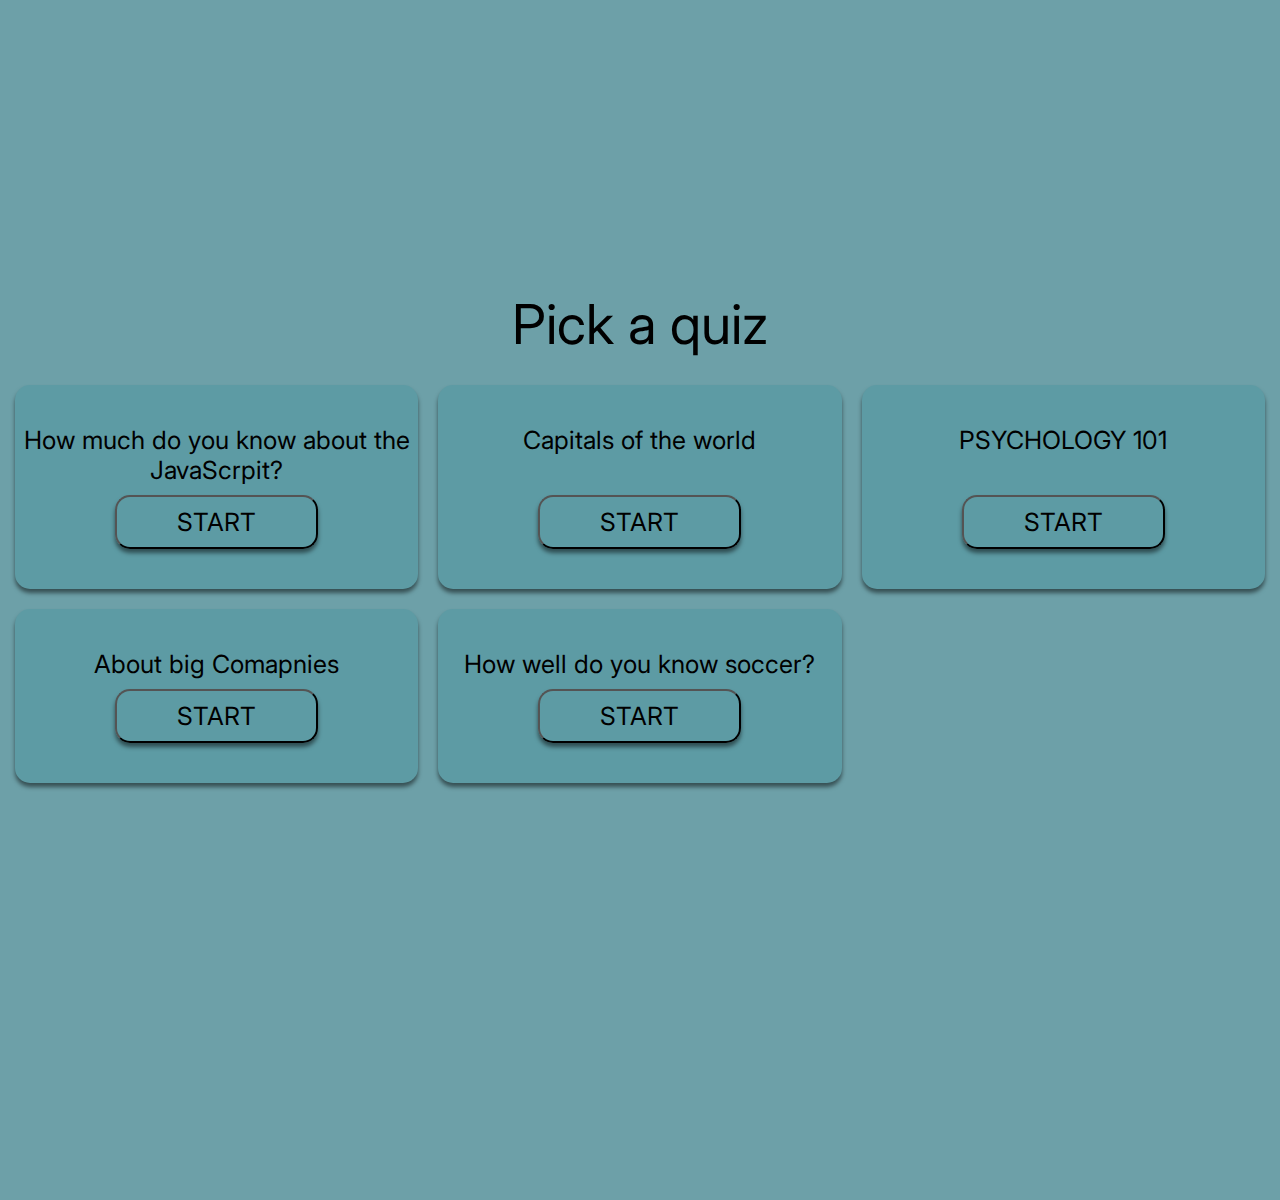
<file: index.html>
<!DOCTYPE html>
<html lang="ru">
  <head>
    <title>Quiz App</title>
    <link rel="stylesheet" href="css/style.css" />
    <meta http-equiv="Content-type" content="text/html;charset=UTF-8" />
    <meta
      name="viewport"
      content="width=device-width,initial-scale=1,maximum-scale=1,user-scalable=no"
    />
    <link
      href="https://fonts.googleapis.com/css?family=Manrope:500,600,700,800"
      rel="stylesheet"
    />
    <link
      href="https://fonts.googleapis.com/css?family=Roboto:500,600,700,900"
      rel="stylesheet"
    />
    <link
      href="https://fonts.googleapis.com/css?family=Poppins:500,600,"
      rel="stylesheet"
    />
  </head>
  <body>
    <header class="header">
      <div class="header__container"></div>
    </header>
    <main class="page">
      <section class="pick">
        <div class="pick__container">
          <h1 class="pick__title">Pick a quiz</h1>
          <div class="pick__options">
            <div class="pick__option">
              <div class="pick__info">
                <div class="pick__name">
                  How much do you know about the JavaScrpit?
                </div>
                <div class="pick__btn">
                  <button data-number="1" class="pick__start">START</button>
                </div>
              </div>
            </div>
            <div class="pick__option">
              <div class="pick__info">
                <div class="pick__name">Capitals of the world</div>
                <div class="pick__btn">
                  <button data-number="2" class="pick__start">START</button>
                </div>
              </div>
            </div>
            <div class="pick__option">
              <div class="pick__info">
                <div class="pick__name">PSYCHOLOGY 101</div>
                <div class="pick__btn">
                  <button data-number="3" class="pick__start">START</button>
                </div>
              </div>
            </div>
            <div class="pick__option">
              <div class="pick__info">
                <div class="pick__name">About big Comapnies</div>
                <div class="pick__btn">
                  <button data-number="4" class="pick__start">START</button>
                </div>
              </div>
            </div>
            <div class="pick__option">
              <div class="pick__info">
                <div class="pick__name">How well do you know soccer?</div>
                <div class="pick__btn">
                  <button data-number="5" class="pick__start">START</button>
                </div>
              </div>
            </div>
          </div>
        </div>
      </section>
      <section data-quiz="1" class="quiz hidden">
        <div class="quiz__container">
          <div class="quiz__box question-1">
            <div class="quiz__wrap">
              <div class="quiz__question">What isdfsf name</div>
            </div>
            <div class="quiz__variants">
              <div data-variant="1" class="quiz__variant">Martin</div>
              <div data-variant="2" class="quiz__variant">Vlad</div>
              <div data-variant="3" class="quiz__variant">Yura</div>
              <div data-variant="4" class="quiz__variant">Hosh</div>
            </div>
            <div class="quiz__answer">Wrong..</div>
            <div class="good">Correct</div>
            <div class="quiz__next"></div>
          </div>
          <div class="quiz__box question-2">
            <div class="quiz__wrap">
              <div class="quiz__question">What is your name</div>
            </div>
            <div class="quiz__variants">
              <div data-variant="1" class="quiz__variant">Martin</div>
              <div data-variant="2" class="quiz__variant">Vlad</div>
              <div data-variant="3" class="quiz__variant">Yura</div>
              <div data-variant="4" class="quiz__variant">Hosh</div>
            </div>
            <div class="quiz__answer">Wrong..</div>
            <div class="good">Correct</div>
            <div class="quiz__next"></div>
          </div>
          <div class="quiz__box question-3">
            <div class="quiz__wrap">
              <div class="quiz__question">What is your name</div>
            </div>
            <div class="quiz__variants">
              <div data-variant="1" class="quiz__variant">Martin</div>
              <div data-variant="2" class="quiz__variant">Vlad</div>
              <div data-variant="3" class="quiz__variant">Yura</div>
              <div data-variant="4" class="quiz__variant">Hosh</div>
            </div>
            <div class="quiz__answer">Wrong..</div>
            <div class="good">Correct</div>
            <div class="quiz__next"></div>
          </div>
          <div class="quiz__box question-4">
            <div class="quiz__wrap">
              <div class="quiz__question">What is your name</div>
            </div>
            <div class="quiz__variants">
              <div data-variant="1" class="quiz__variant">Martin</div>
              <div data-variant="2" class="quiz__variant">Vlad</div>
              <div data-variant="3" class="quiz__variant">Yura</div>
              <div data-variant="4" class="quiz__variant">Hosh</div>
            </div>
            <div class="quiz__answer">Wrong..</div>
            <div class="good">Correct</div>
            <div class="quiz__next"></div>
          </div>
          <div class="quiz__box question-5">
            <div class="quiz__wrap">
              <div class="quiz__question">What is your name</div>
            </div>
            <div class="quiz__variants">
              <div data-variant="1" class="quiz__variant">Martin</div>
              <div data-variant="2" class="quiz__variant">Vlad</div>
              <div data-variant="3" class="quiz__variant">Yura</div>
              <div data-variant="4" class="quiz__variant">Hosh</div>
            </div>
            <div class="quiz__answer">Wrong..</div>
            <div class="good">Correct</div>
            <div class="quiz__next"></div>
          </div>
          <div class="quiz__box question-6">
            <div class="quiz__wrap">
              <div class="quiz__question">What is your name</div>
            </div>
            <div class="quiz__variants">
              <div data-variant="1" class="quiz__variant">Martin</div>
              <div data-variant="2" class="quiz__variant">Vlad</div>
              <div data-variant="3" class="quiz__variant">Yura</div>
              <div data-variant="4" class="quiz__variant">Hosh</div>
            </div>
            <div class="quiz__answer">Wrong..</div>
            <div class="good">Correct</div>
            <div class="quiz__next"></div>
          </div>
          <div class="quiz__box question-7">
            <div class="quiz__wrap">
              <div class="quiz__question">What is your name</div>
            </div>
            <div class="quiz__variants">
              <div data-variant="1" class="quiz__variant">Martin</div>
              <div data-variant="2" class="quiz__variant">Vlad</div>
              <div data-variant="3" class="quiz__variant">Yura</div>
              <div data-variant="4" class="quiz__variant">Hosh</div>
            </div>
            <div class="quiz__answer">Wrong..</div>
            <div class="good">Correct</div>
            <div class="quiz__next"></div>
          </div>
          <div class="quiz__box question-8">
            <div class="quiz__wrap">
              <div class="quiz__question">What is your name</div>
            </div>
            <div class="quiz__variants">
              <div data-variant="1" class="quiz__variant">Martin</div>
              <div data-variant="2" class="quiz__variant">Vlad</div>
              <div data-variant="3" class="quiz__variant">Yura</div>
              <div data-variant="4" class="quiz__variant">Hosh</div>
            </div>
            <div class="quiz__answer">Wrong..</div>
            <div class="good">Correct</div>
            <div class="quiz__next"></div>
          </div>
        </div>
      </section>
      <section data-quiz="2" class="quiz hidden">
        <div class="quiz__container">
          <div class="quiz__box question-1">
            <div class="quiz__wrap">
              <div class="quiz__question">What is your name</div>
            </div>
            <div class="quiz__variants">
              <div data-variant="1" class="quiz__variant">Martin</div>
              <div data-variant="2" class="quiz__variant">Vlad</div>
              <div data-variant="3" class="quiz__variant">Yura</div>
              <div data-variant="4" class="quiz__variant">Hosh</div>
            </div>
            <div class="quiz__answer">Wrong..</div>
            <div class="good">Correct</div>
            <div class="quiz__next"></div>
          </div>
          <div class="quiz__box question-2">
            <div class="quiz__wrap">
              <div class="quiz__question">What is your name</div>
            </div>
            <div class="quiz__variants">
              <div data-variant="1" class="quiz__variant">Martin</div>
              <div data-variant="2" class="quiz__variant">Vlad</div>
              <div data-variant="3" class="quiz__variant">Yura</div>
              <div data-variant="4" class="quiz__variant">Hosh</div>
            </div>
            <div class="quiz__answer">Wrong..</div>
            <div class="good">Correct</div>
            <div class="quiz__next"></div>
          </div>
          <div class="quiz__box question-3">
            <div class="quiz__wrap">
              <div class="quiz__question">What is your name</div>
            </div>
            <div class="quiz__variants">
              <div data-variant="1" class="quiz__variant">Martin</div>
              <div data-variant="2" class="quiz__variant">Vlad</div>
              <div data-variant="3" class="quiz__variant">Yura</div>
              <div data-variant="4" class="quiz__variant">Hosh</div>
            </div>
            <div class="quiz__answer">Wrong..</div>
            <div class="good">Correct</div>
            <div class="quiz__next"></div>
          </div>
          <div class="quiz__box question-4">
            <div class="quiz__wrap">
              <div class="quiz__question">What is your name</div>
            </div>
            <div class="quiz__variants">
              <div data-variant="1" class="quiz__variant">Martin</div>
              <div data-variant="2" class="quiz__variant">Vlad</div>
              <div data-variant="3" class="quiz__variant">Yura</div>
              <div data-variant="4" class="quiz__variant">Hosh</div>
            </div>
            <div class="quiz__answer">Wrong..</div>
            <div class="good">Correct</div>
            <div class="quiz__next"></div>
          </div>
          <div class="quiz__box question-5">
            <div class="quiz__wrap">
              <div class="quiz__question">What is your name</div>
            </div>
            <div class="quiz__variants">
              <div data-variant="1" class="quiz__variant">Martin</div>
              <div data-variant="2" class="quiz__variant">Vlad</div>
              <div data-variant="3" class="quiz__variant">Yura</div>
              <div data-variant="4" class="quiz__variant">Hosh</div>
            </div>
            <div class="quiz__answer">Wrong..</div>
            <div class="good">Correct</div>
            <div class="quiz__next"></div>
          </div>
          <div class="quiz__box question-6">
            <div class="quiz__wrap">
              <div class="quiz__question">What is your name</div>
            </div>
            <div class="quiz__variants">
              <div data-variant="1" class="quiz__variant">Martin</div>
              <div data-variant="2" class="quiz__variant">Vlad</div>
              <div data-variant="3" class="quiz__variant">Yura</div>
              <div data-variant="4" class="quiz__variant">Hosh</div>
            </div>
            <div class="quiz__answer">Wrong..</div>
            <div class="good">Correct</div>
            <div class="quiz__next"></div>
          </div>
          <div class="quiz__box question-7">
            <div class="quiz__wrap">
              <div class="quiz__question">What is your name</div>
            </div>
            <div class="quiz__variants">
              <div data-variant="1" class="quiz__variant">Martin</div>
              <div data-variant="2" class="quiz__variant">Vlad</div>
              <div data-variant="3" class="quiz__variant">Yura</div>
              <div data-variant="4" class="quiz__variant">Hosh</div>
            </div>
            <div class="quiz__answer">Wrong..</div>
            <div class="good">Correct</div>
            <div class="quiz__next"></div>
          </div>
          <div class="quiz__box question-8">
            <div class="quiz__wrap">
              <div class="quiz__question">What is your name</div>
            </div>
            <div class="quiz__variants">
              <div data-variant="1" class="quiz__variant">Martin</div>
              <div data-variant="2" class="quiz__variant">Vlad</div>
              <div data-variant="3" class="quiz__variant">Yura</div>
              <div data-variant="4" class="quiz__variant">Hosh</div>
            </div>
            <div class="quiz__answer">Wrong..</div>
            <div class="good">Correct</div>
            <div class="quiz__next"></div>
          </div>
        </div>
      </section>
      <section data-quiz="3" class="quiz hidden">
        <div class="quiz__container">
          <div class="quiz__box question-1">
            <div class="quiz__wrap">
              <div class="quiz__question">what are you doing</div>
            </div>
            <div class="quiz__variants">
              <div data-variant="1" class="quiz__variant">e</div>
              <div data-variant="2" class="quiz__variant">r</div>
              <div data-variant="3" class="quiz__variant">v</div>
              <div data-variant="4" class="quiz__variant">s</div>
            </div>
            <div class="quiz__answer">Wrong..</div>
            <div class="good">Correct</div>
            <div class="quiz__next"></div>
          </div>
          <div class="quiz__box question-2">
            <div class="quiz__wrap">
              <div class="quiz__question">What is your name</div>
            </div>
            <div class="quiz__variants">
              <div data-variant="1" class="quiz__variant">Martin</div>
              <div data-variant="2" class="quiz__variant">Vlad</div>
              <div data-variant="3" class="quiz__variant">Yura</div>
              <div data-variant="4" class="quiz__variant">Hosh</div>
            </div>
            <div class="quiz__answer">Wrong..</div>
            <div class="good">Correct</div>
            <div class="quiz__next"></div>
          </div>
          <div class="quiz__box question-3">
            <div class="quiz__wrap">
              <div class="quiz__question">What is your name</div>
            </div>
            <div class="quiz__variants">
              <div data-variant="1" class="quiz__variant">Martin</div>
              <div data-variant="2" class="quiz__variant">Vlad</div>
              <div data-variant="3" class="quiz__variant">Yura</div>
              <div data-variant="4" class="quiz__variant">Hosh</div>
            </div>
            <div class="quiz__answer">Wrong..</div>
            <div class="good">Correct</div>
            <div class="quiz__next"></div>
          </div>
          <div class="quiz__box question-4">
            <div class="quiz__wrap">
              <div class="quiz__question">What is your name</div>
            </div>
            <div class="quiz__variants">
              <div data-variant="1" class="quiz__variant">Martin</div>
              <div data-variant="2" class="quiz__variant">Vlad</div>
              <div data-variant="3" class="quiz__variant">Yura</div>
              <div data-variant="4" class="quiz__variant">Hosh</div>
            </div>
            <div class="quiz__answer">Wrong..</div>
            <div class="good">Correct</div>
            <div class="quiz__next"></div>
          </div>
          <div class="quiz__box question-5">
            <div class="quiz__wrap">
              <div class="quiz__question">What is your name</div>
            </div>
            <div class="quiz__variants">
              <div data-variant="1" class="quiz__variant">Martin</div>
              <div data-variant="2" class="quiz__variant">Vlad</div>
              <div data-variant="3" class="quiz__variant">Yura</div>
              <div data-variant="4" class="quiz__variant">Hosh</div>
            </div>
            <div class="quiz__answer">Wrong..</div>
            <div class="good">Correct</div>
            <div class="quiz__next"></div>
          </div>
          <div class="quiz__box question-6">
            <div class="quiz__wrap">
              <div class="quiz__question">What is your name</div>
            </div>
            <div class="quiz__variants">
              <div data-variant="1" class="quiz__variant">Martin</div>
              <div data-variant="2" class="quiz__variant">Vlad</div>
              <div data-variant="3" class="quiz__variant">Yura</div>
              <div data-variant="4" class="quiz__variant">Hosh</div>
            </div>
            <div class="quiz__answer">Wrong..</div>
            <div class="good">Correct</div>
            <div class="quiz__next"></div>
          </div>
          <div class="quiz__box question-7">
            <div class="quiz__wrap">
              <div class="quiz__question">What is your name</div>
            </div>
            <div class="quiz__variants">
              <div data-variant="1" class="quiz__variant">Martin</div>
              <div data-variant="2" class="quiz__variant">Vlad</div>
              <div data-variant="3" class="quiz__variant">Yura</div>
              <div data-variant="4" class="quiz__variant">Hosh</div>
            </div>
            <div class="quiz__answer">Wrong..</div>
            <div class="good">Correct</div>
            <div class="quiz__next"></div>
          </div>
          <div class="quiz__box question-8">
            <div class="quiz__wrap">
              <div class="quiz__question">What is your name</div>
            </div>
            <div class="quiz__variants">
              <div data-variant="1" class="quiz__variant">Martin</div>
              <div data-variant="2" class="quiz__variant">Vlad</div>
              <div data-variant="3" class="quiz__variant">Yura</div>
              <div data-variant="4" class="quiz__variant">Hosh</div>
            </div>
            <div class="quiz__answer">Wrong..</div>
            <div class="good">Correct</div>
            <div class="quiz__next"></div>
          </div>
        </div>
      </section>
      <section data-quiz="4" class="quiz hidden">
        <div class="quiz__container">
          <div class="quiz__box question-1">
            <div class="quiz__wrap">
              <div class="quiz__question">How are you sing</div>
            </div>
            <div class="quiz__variants">
              <div data-variant="1" class="quiz__variant">g</div>
              <div data-variant="2" class="quiz__variant">b</div>
              <div data-variant="3" class="quiz__variant">v</div>
              <div data-variant="4" class="quiz__variant">s</div>
            </div>
            <div class="quiz__answer">Wrong..</div>
            <div class="good">Correct</div>
            <div class="quiz__next"></div>
          </div>
          <div class="quiz__box question-2">
            <div class="quiz__wrap">
              <div class="quiz__question">What is your name</div>
            </div>
            <div class="quiz__variants">
              <div data-variant="1" class="quiz__variant">Martin</div>
              <div data-variant="2" class="quiz__variant">Vlad</div>
              <div data-variant="3" class="quiz__variant">Yura</div>
              <div data-variant="4" class="quiz__variant">Hosh</div>
            </div>
            <div class="quiz__answer">Wrong..</div>
            <div class="good">Correct</div>
            <div class="quiz__next"></div>
          </div>
          <div class="quiz__box question-3">
            <div class="quiz__wrap">
              <div class="quiz__question">What is your name</div>
            </div>
            <div class="quiz__variants">
              <div data-variant="1" class="quiz__variant">Martin</div>
              <div data-variant="2" class="quiz__variant">Vlad</div>
              <div data-variant="3" class="quiz__variant">Yura</div>
              <div data-variant="4" class="quiz__variant">Hosh</div>
            </div>
            <div class="quiz__answer">Wrong..</div>
            <div class="good">Correct</div>
            <div class="quiz__next"></div>
          </div>
          <div class="quiz__box question-4">
            <div class="quiz__wrap">
              <div class="quiz__question">What is your name</div>
            </div>
            <div class="quiz__variants">
              <div data-variant="1" class="quiz__variant">Martin</div>
              <div data-variant="2" class="quiz__variant">Vlad</div>
              <div data-variant="3" class="quiz__variant">Yura</div>
              <div data-variant="4" class="quiz__variant">Hosh</div>
            </div>
            <div class="quiz__answer">Wrong..</div>
            <div class="good">Correct</div>
            <div class="quiz__next"></div>
          </div>
          <div class="quiz__box question-5">
            <div class="quiz__wrap">
              <div class="quiz__question">What is your name</div>
            </div>
            <div class="quiz__variants">
              <div data-variant="1" class="quiz__variant">Martin</div>
              <div data-variant="2" class="quiz__variant">Vlad</div>
              <div data-variant="3" class="quiz__variant">Yura</div>
              <div data-variant="4" class="quiz__variant">Hosh</div>
            </div>
            <div class="quiz__answer">Wrong..</div>
            <div class="good">Correct</div>
            <div class="quiz__next"></div>
          </div>
          <div class="quiz__box question-6">
            <div class="quiz__wrap">
              <div class="quiz__question">What is your name</div>
            </div>
            <div class="quiz__variants">
              <div data-variant="1" class="quiz__variant">Martin</div>
              <div data-variant="2" class="quiz__variant">Vlad</div>
              <div data-variant="3" class="quiz__variant">Yura</div>
              <div data-variant="4" class="quiz__variant">Hosh</div>
            </div>
            <div class="quiz__answer">Wrong..</div>
            <div class="good">Correct</div>
            <div class="quiz__next"></div>
          </div>
          <div class="quiz__box question-7">
            <div class="quiz__wrap">
              <div class="quiz__question">What is your name</div>
            </div>
            <div class="quiz__variants">
              <div data-variant="1" class="quiz__variant">Martin</div>
              <div data-variant="2" class="quiz__variant">Vlad</div>
              <div data-variant="3" class="quiz__variant">Yura</div>
              <div data-variant="4" class="quiz__variant">Hosh</div>
            </div>
            <div class="quiz__answer">Wrong..</div>
            <div class="good">Correct</div>
            <div class="quiz__next"></div>
          </div>
          <div class="quiz__box question-8">
            <div class="quiz__wrap">
              <div class="quiz__question">What is your name</div>
            </div>
            <div class="quiz__variants">
              <div data-variant="1" class="quiz__variant">Martin</div>
              <div data-variant="2" class="quiz__variant">Vlad</div>
              <div data-variant="3" class="quiz__variant">Yura</div>
              <div data-variant="4" class="quiz__variant">Hosh</div>
            </div>
            <div class="quiz__answer">Wrong..</div>
            <div class="good">Correct</div>
            <div class="quiz__next"></div>
          </div>
        </div>
      </section>
      <section data-quiz="5" class="quiz hidden">
        <div class="quiz__container">
          <div class="quiz__box question-1">
            <div class="quiz__wrap">
              <div class="quiz__question">How are you sing</div>
            </div>
            <div class="quiz__variants">
              <div data-variant="1" class="quiz__variant">g</div>
              <div data-variant="2" class="quiz__variant">b</div>
              <div data-variant="3" class="quiz__variant">v</div>
              <div data-variant="4" class="quiz__variant">s</div>
            </div>
            <div class="quiz__answer">Wrong..</div>
            <div class="good">Correct</div>
            <div class="quiz__next"></div>
          </div>
          <div class="quiz__box question-2">
            <div class="quiz__wrap">
              <div class="quiz__question">What is your name</div>
            </div>
            <div class="quiz__variants">
              <div data-variant="1" class="quiz__variant">Martin</div>
              <div data-variant="2" class="quiz__variant">Vlad</div>
              <div data-variant="3" class="quiz__variant">Yura</div>
              <div data-variant="4" class="quiz__variant">Hosh</div>
            </div>
            <div class="quiz__answer">Wrong..</div>
            <div class="good">Correct</div>
            <div class="quiz__next"></div>
          </div>
          <div class="quiz__box question-3">
            <div class="quiz__wrap">
              <div class="quiz__question">What is your name</div>
            </div>
            <div class="quiz__variants">
              <div data-variant="1" class="quiz__variant">Martin</div>
              <div data-variant="2" class="quiz__variant">Vlad</div>
              <div data-variant="3" class="quiz__variant">Yura</div>
              <div data-variant="4" class="quiz__variant">Hosh</div>
            </div>
            <div class="quiz__answer">Wrong..</div>
            <div class="good">Correct</div>
            <div class="quiz__next"></div>
          </div>
          <div class="quiz__box question-4">
            <div class="quiz__wrap">
              <div class="quiz__question">What is your name</div>
            </div>
            <div class="quiz__variants">
              <div data-variant="1" class="quiz__variant">Martin</div>
              <div data-variant="2" class="quiz__variant">Vlad</div>
              <div data-variant="3" class="quiz__variant">Yura</div>
              <div data-variant="4" class="quiz__variant">Hosh</div>
            </div>
            <div class="quiz__answer">Wrong..</div>
            <div class="good">Correct</div>
            <div class="quiz__next"></div>
          </div>
          <div class="quiz__box question-5">
            <div class="quiz__wrap">
              <div class="quiz__question">What is your name</div>
            </div>
            <div class="quiz__variants">
              <div data-variant="1" class="quiz__variant">Martin</div>
              <div data-variant="2" class="quiz__variant">Vlad</div>
              <div data-variant="3" class="quiz__variant">Yura</div>
              <div data-variant="4" class="quiz__variant">Hosh</div>
            </div>
            <div class="quiz__answer">Wrong..</div>
            <div class="good">Correct</div>
            <div class="quiz__next"></div>
          </div>
          <div class="quiz__box question-6">
            <div class="quiz__wrap">
              <div class="quiz__question">What is your name</div>
            </div>
            <div class="quiz__variants">
              <div data-variant="1" class="quiz__variant">Martin</div>
              <div data-variant="2" class="quiz__variant">Vlad</div>
              <div data-variant="3" class="quiz__variant">Yura</div>
              <div data-variant="4" class="quiz__variant">Hosh</div>
            </div>
            <div class="quiz__answer">Wrong..</div>
            <div class="good">Correct</div>
            <div class="quiz__next"></div>
          </div>
          <div class="quiz__box question-7">
            <div class="quiz__wrap">
              <div class="quiz__question">What is your name</div>
            </div>
            <div class="quiz__variants">
              <div data-variant="1" class="quiz__variant">Martin</div>
              <div data-variant="2" class="quiz__variant">Vlad</div>
              <div data-variant="3" class="quiz__variant">Yura</div>
              <div data-variant="4" class="quiz__variant">Hosh</div>
            </div>
            <div class="quiz__answer">Wrong..</div>
            <div class="good">Correct</div>
            <div class="quiz__next"></div>
          </div>
          <div class="quiz__box question-8">
            <div class="quiz__wrap">
              <div class="quiz__question">What is your name</div>
            </div>
            <div class="quiz__variants">
              <div data-variant="1" class="quiz__variant">Martin</div>
              <div data-variant="2" class="quiz__variant">Vlad</div>
              <div data-variant="3" class="quiz__variant">Yura</div>
              <div data-variant="4" class="quiz__variant">Hosh</div>
            </div>
            <div class="quiz__answer">Wrong..</div>
            <div class="good">Correct</div>
            <div class="quiz__next"></div>
          </div>
        </div>
      </section>
      <section class="quiz__result hidden">
        <div class="quiz__container">
          <div class="quiz__wrap">
            <div class="quiz__title">Your score is</div>
            <div class="quiz__score"></div>
            <div class="quiz__result-buttons">
              <div class="quiz__restart">
                <button class="quiz__restart-btn">Restart</button>
              </div>
              <div class="quiz__mainpage">
                <button class="quiz__mainpage-btn">New quiz</button>
              </div>
            </div>
          </div>
        </div>
      </section>
    </main>
    <footer class="footer">
      <div class="footer__container"></div>
    </footer>
    <script src="js/script.js"></script>
    <script type="module" src="js/quiz-set.js"></script>
  </body>
</html>
</file>
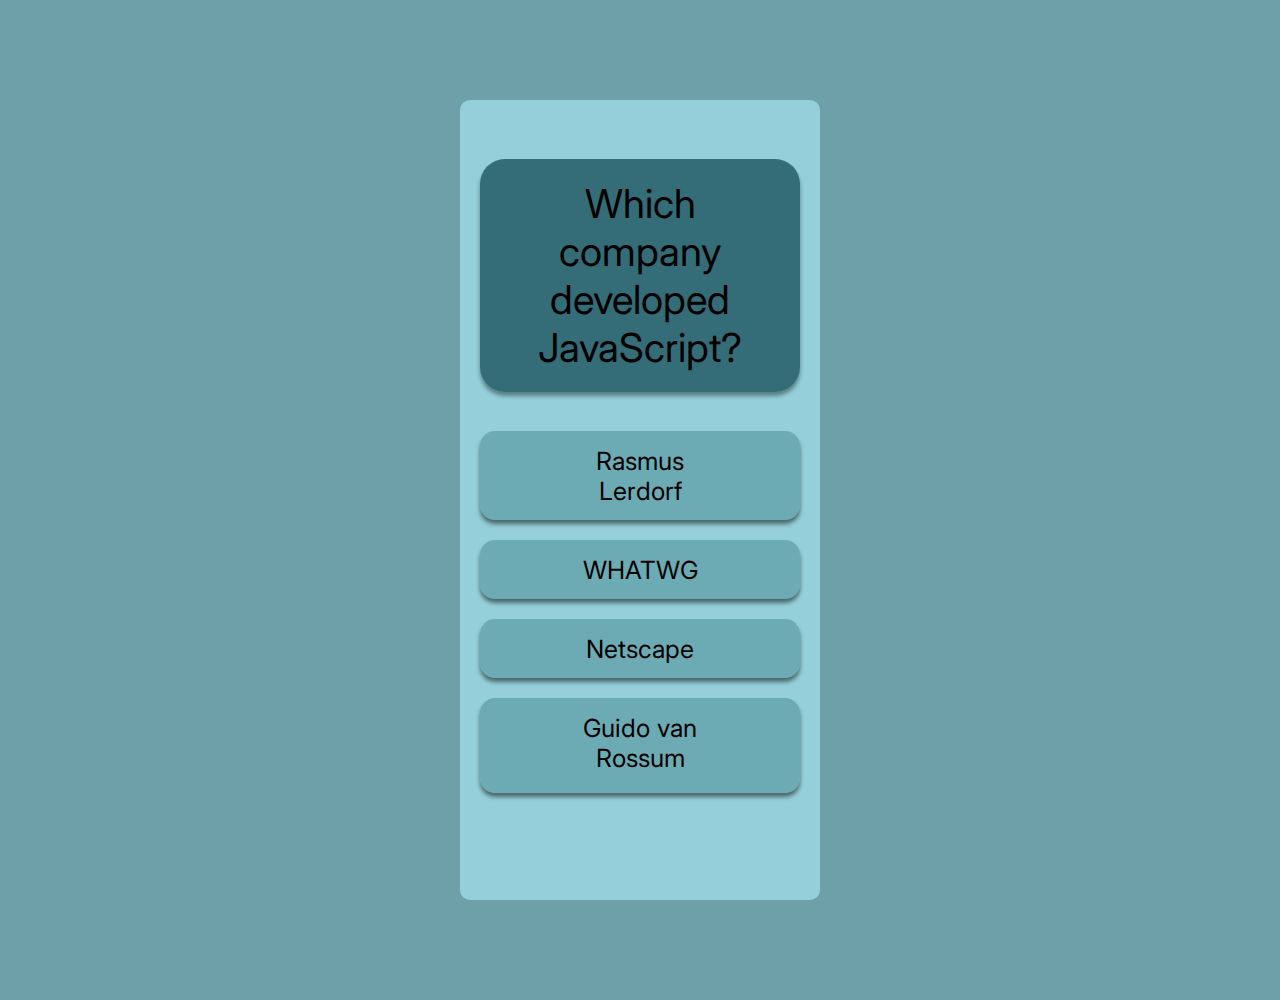
<file: quiz-1.html>
<!DOCTYPE html>
<html lang="ru">
  <head>
    <title>Quiz App</title>
    <link rel="stylesheet" href="css/style.css" />
    <meta http-equiv="Content-type" content="text/html;charset=UTF-8" />
    <meta
      name="viewport"
      content="width=device-width,initial-scale=1,maximum-scale=1,user-scalable=no"
    />
    <meta
      name="viewport"
      content="width=device-width,initial-scale=1,maximum-scale=1,user-scalable=no"
    />
    <link
      href="https://fonts.googleapis.com/css?family=Manrope:500,600,700,800"
      rel="stylesheet"
    />
    <link
      href="https://fonts.googleapis.com/css?family=Roboto:500,600,700,900"
      rel="stylesheet"
    />
    <link
      href="https://fonts.googleapis.com/css?family=Poppins:500,600,"
      rel="stylesheet"
    />
  </head>
  <body>
    <header class="header">
      <div class="header__container"></div>
    </header>
    <main class="page">
      <section data-quiz="1" class="quiz hidden">
        <div class="quiz__container">
          <div class="quiz__box question-1">
            <div class="quiz__wrap">
              <div class="quiz__question">
                Which company developed JavaScript?
              </div>
            </div>
            <div id="quiz__variants" class="quiz__variants">
              <div data-variant="1" class="quiz__variant">Rasmus Lerdorf</div>
              <div data-variant="2" class="quiz__variant">WHATWG</div>
              <div data-variant="3" class="quiz__variant">Netscape</div>
              <div data-variant="4" class="quiz__variant">Guido van Rossum</div>
            </div> 
          </div>
          <div class="quiz__box question-2">
            <div class="quiz__wrap">
              <div class="quiz__question">
                For strict equality comparisons, we should use
              </div>
            </div>
            <div id="quiz__variants" class="quiz__variants quiz__variants2">
              <div data-variant="1" class="quiz__variant">=</div>
              <div data-variant="2" class="quiz__variant">===</div>
              <div data-variant="3" class="quiz__variant">==</div>
              <div data-variant="4" class="quiz__variant">:</div>
            </div>
          </div>
          <div class="quiz__box question-3">
            <div class="quiz__wrap">
              <div class="quiz__question">console.log(typeof NaN);</div>
            </div>
            <div class="quiz__variants">
              <div data-variant="1" class="quiz__variant">NaN</div>
              <div data-variant="2" class="quiz__variant">Number</div>
              <div data-variant="3" class="quiz__variant">Undefiend</div>
              <div data-variant="4" class="quiz__variant">null</div>
            </div>
          </div>
          <div class="quiz__box question-4">
            <div class="quiz__wrap">
              <div class="quiz__question">
                const numbers = [33, 2, 8]; numbers.sort();
                console.log(numbers[1])
              </div>
            </div>
            <div class="quiz__variants">
              <div data-variant="1" class="quiz__variant">33</div>
              <div data-variant="2" class="quiz__variant">2</div>
              <div data-variant="3" class="quiz__variant">8</div>
              <div data-variant="4" class="quiz__variant">1</div>
            </div>
          </div>
          <div class="quiz__box question-5">
            <div class="quiz__wrap">
              <div class="quiz__question">console.log(018 - 015);</div>
            </div>
            <div class="quiz__variants">
              <div data-variant="1" class="quiz__variant">Nan</div>
              <div data-variant="2" class="quiz__variant">5</div>
              <div data-variant="3" class="quiz__variant">13</div>
              <div data-variant="4" class="quiz__variant">3</div>
            </div>
          </div>
          <div class="quiz__box question-6">
            <div class="quiz__wrap">
              <div class="quiz__question">
                Which of the following is a server-side Java Script object?
              </div>
            </div>
            <div class="quiz__variants">
              <div data-variant="1" class="quiz__variant">Function</div>
              <div data-variant="2" class="quiz__variant">File</div>
              <div data-variant="3" class="quiz__variant">FileUpload</div>
              <div data-variant="4" class="quiz__variant">Date</div>
            </div>
          </div>
          <div class="quiz__box question-7">
            <div class="quiz__wrap">
              <div class="quiz__question">
                How does Java Script store dates in objects of Date type?
              </div>
            </div>
            <div class="quiz__variants">
              <div data-variant="1" class="quiz__variant">
                The number of days since January 1st, 1900
              </div>
              <div data-variant="2" class="quiz__variant">
                The number of seconds since January 1st, 1970
              </div>
              <div data-variant="3" class="quiz__variant">
                The number of milliseconds since January 1st, 1970
              </div>
              <div data-variant="4" class="quiz__variant">
                The number of picoseconds since January 1st, 1970
              </div>
            </div>
          </div>
          <div class="quiz__box question-8">
            <div class="quiz__wrap">
              <div class="quiz__question">
                Which attribute needs to be changed to make elements invisible?
              </div>
            </div>
            <div class="quiz__variants">
              <div data-variant="1" class="quiz__variant">visibilty</div>
              <div data-variant="2" class="quiz__variant">visible</div>
              <div data-variant="3" class="quiz__variant">invisibility</div>
              <div data-variant="4" class="quiz__variant">invisible</div>
            </div>
          </div>
        </div>
      </section>
      <section class="quiz__result hidden">
        <div class="quiz__container">
          <div class="quiz__wrap">
            <div class="quiz__title">Your score is</div>
            <div class="quiz__score"></div>
            <div class="quiz__result-buttons">
              <div class="quiz__restart">
                <button class="quiz__restart-btn">Restart</button>
              </div>
              <div class="quiz__mainpage">
                <button class="quiz__mainpage-btn">New quiz</button>
              </div>
            </div>
          </div>
        </div>
      </section>
    </main>
    <footer class="footer">
      <div class="footer__container"></div>
    </footer>
    <!-- <script src="js/script.js"></script> -->
    <script type="module" src="js/questions.js"></script>
    <script type="module" src="js/quiz-set.js"></script>
  </body>
</html>
</file>
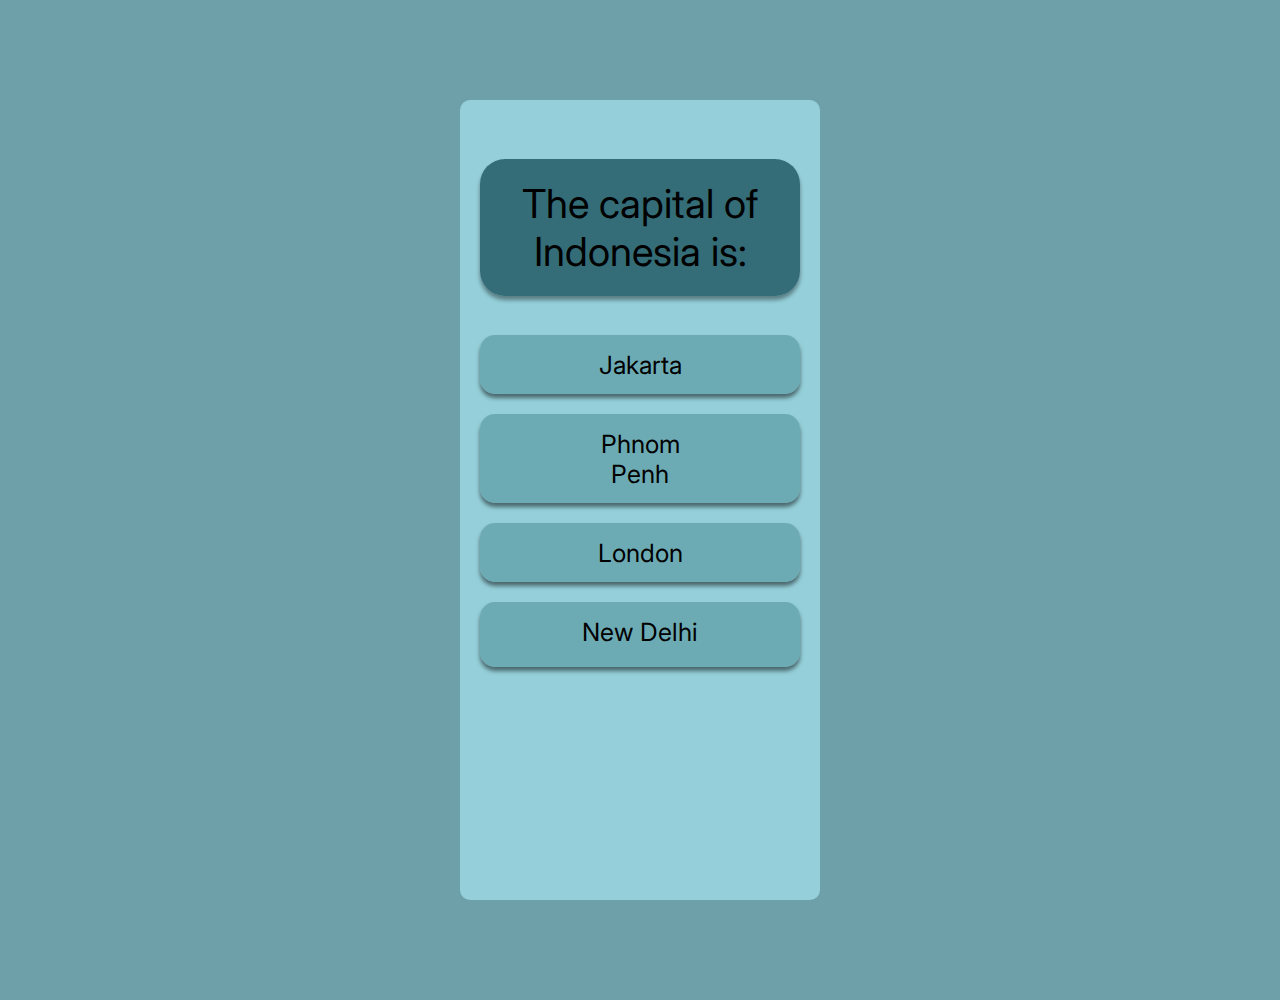
<file: quiz-2.html>
<!DOCTYPE html>
<html lang="ru">
  <head>
    <title>Quotes App</title>
    <link rel="stylesheet" href="css/style.css" />
    <meta http-equiv="Content-type" content="text/html;charset=UTF-8" />
    <meta
      name="viewport"
      content="width=device-width,initial-scale=1,maximum-scale=1,user-scalable=no"
    />
    <link
      href="https://fonts.googleapis.com/css?family=Manrope:500,600,700,800"
      rel="stylesheet"
    />
    <link
      href="https://fonts.googleapis.com/css?family=Roboto:500,600,700,900"
      rel="stylesheet"
    />
    <link
      href="https://fonts.googleapis.com/css?family=Poppins:500,600,"
      rel="stylesheet"
    />
  </head>
  <body>
    <header class="header">
      <div class="header__container"></div>
    </header>
    <main class="page">
      <section data-quiz="2" class="quiz hidden">
        <div class="quiz__container">
          <div class="quiz__box question-1">
            <div class="quiz__wrap">
              <div class="quiz__question">The capital of Indonesia is:</div>
            </div>
            <div class="quiz__variants">
              <div data-variant="1" class="quiz__variant">Jakarta</div>
              <div data-variant="2" class="quiz__variant">Phnom Penh</div>
              <div data-variant="3" class="quiz__variant">London</div>
              <div data-variant="4" class="quiz__variant">New Delhi</div>
            </div>
          </div>
          <div class="quiz__box question-2">
            <div class="quiz__wrap">
              <div class="quiz__question">The capital of Bosnia is:</div>
            </div>
            <div class="quiz__variants">
              <div data-variant="1" class="quiz__variant">Pristina</div>
              <div data-variant="2" class="quiz__variant">Sarajevo</div>
              <div data-variant="3" class="quiz__variant">Delhi</div>
              <div data-variant="4" class="quiz__variant">Prague</div>
            </div>
          </div>
          <div class="quiz__box question-3">
            <div class="quiz__wrap">
              <div class="quiz__question">The capital of Germany is:</div>
            </div>
            <div class="quiz__variants">
              <div data-variant="1" class="quiz__variant">Frankfurt</div>
              <div data-variant="2" class="quiz__variant">Bonn</div>
              <div data-variant="3" class="quiz__variant">Berlin</div>
              <div data-variant="4" class="quiz__variant">Prague</div>
            </div>
          </div>
          <div class="quiz__box question-4">
            <div class="quiz__wrap">
              <div class="quiz__question">The capital of Kenya is:</div>
            </div>
            <div class="quiz__variants">
              <div data-variant="1" class="quiz__variant">Kinshasa</div>
              <div data-variant="2" class="quiz__variant">Nairobi</div>
              <div data-variant="3" class="quiz__variant">Pretoria</div>
              <div data-variant="4" class="quiz__variant">Bonn</div>
            </div>
          </div>
          <div class="quiz__box question-5">
            <div class="quiz__wrap">
              <div class="quiz__question">The capital of Colombia is</div>
            </div>
            <div class="quiz__variants">
              <div data-variant="1" class="quiz__variant">Lima</div>
              <div data-variant="2" class="quiz__variant">Buenos Aires</div>
              <div data-variant="3" class="quiz__variant">Nairobi</div>
              <div data-variant="4" class="quiz__variant">Bogot</div>
            </div>
          </div>
          <div class="quiz__box question-6">
            <div class="quiz__wrap">
              <div class="quiz__question">The capital of Italy is:</div>
            </div>
            <div class="quiz__variants">
              <div data-variant="1" class="quiz__variant">Naples</div>
              <div data-variant="2" class="quiz__variant">Milan</div>
              <div data-variant="3" class="quiz__variant">Lima</div>
              <div data-variant="4" class="quiz__variant">Rome</div>
            </div>
          </div>
          <div class="quiz__box question-7">
            <div class="quiz__wrap">
              <div class="quiz__question">The capital of New Zealand is:</div>
            </div>
            <div class="quiz__variants">
              <div data-variant="1" class="quiz__variant">Auckland</div>
              <div data-variant="2" class="quiz__variant">Wellington</div>
              <div data-variant="3" class="quiz__variant">Christchurch</div>
              <div data-variant="4" class="quiz__variant">Bogot</div>
            </div>
          </div>
          <div class="quiz__box question-8">
            <div class="quiz__wrap">
              <div class="quiz__question">The capital of Vietnam is:</div>
            </div>
            <div class="quiz__variants">
              <div data-variant="1" class="quiz__variant">Christchurch</div>
              <div data-variant="2" class="quiz__variant">Vietnam</div>
              <div data-variant="3" class="quiz__variant">Hanoi</div>
              <div data-variant="4" class="quiz__variant">Da Nang</div>
            </div>
          </div>
        </div>
      </section>
      <section class="quiz__result hidden">
        <div class="quiz__container">
          <div class="quiz__wrap">
            <div class="quiz__title">Your score is</div>
            <div class="quiz__score"></div>
            <div class="quiz__result-buttons">
              <div class="quiz__restart">
                <button class="quiz__restart-btn">Restart</button>
              </div>
              <div class="quiz__mainpage">
                <button class="quiz__mainpage-btn">New quiz</button>
              </div>
            </div>
          </div>
        </div>
      </section>
    </main>
    <footer class="footer">
      <div class="footer__container"></div>
    </footer>
    <!-- <script src="js/script.js"></script> -->
    <script type="module" src="js/questions.js"></script>
    <script type="module" src="js/quiz-set.js"></script>
  </body>
</html>
</file>
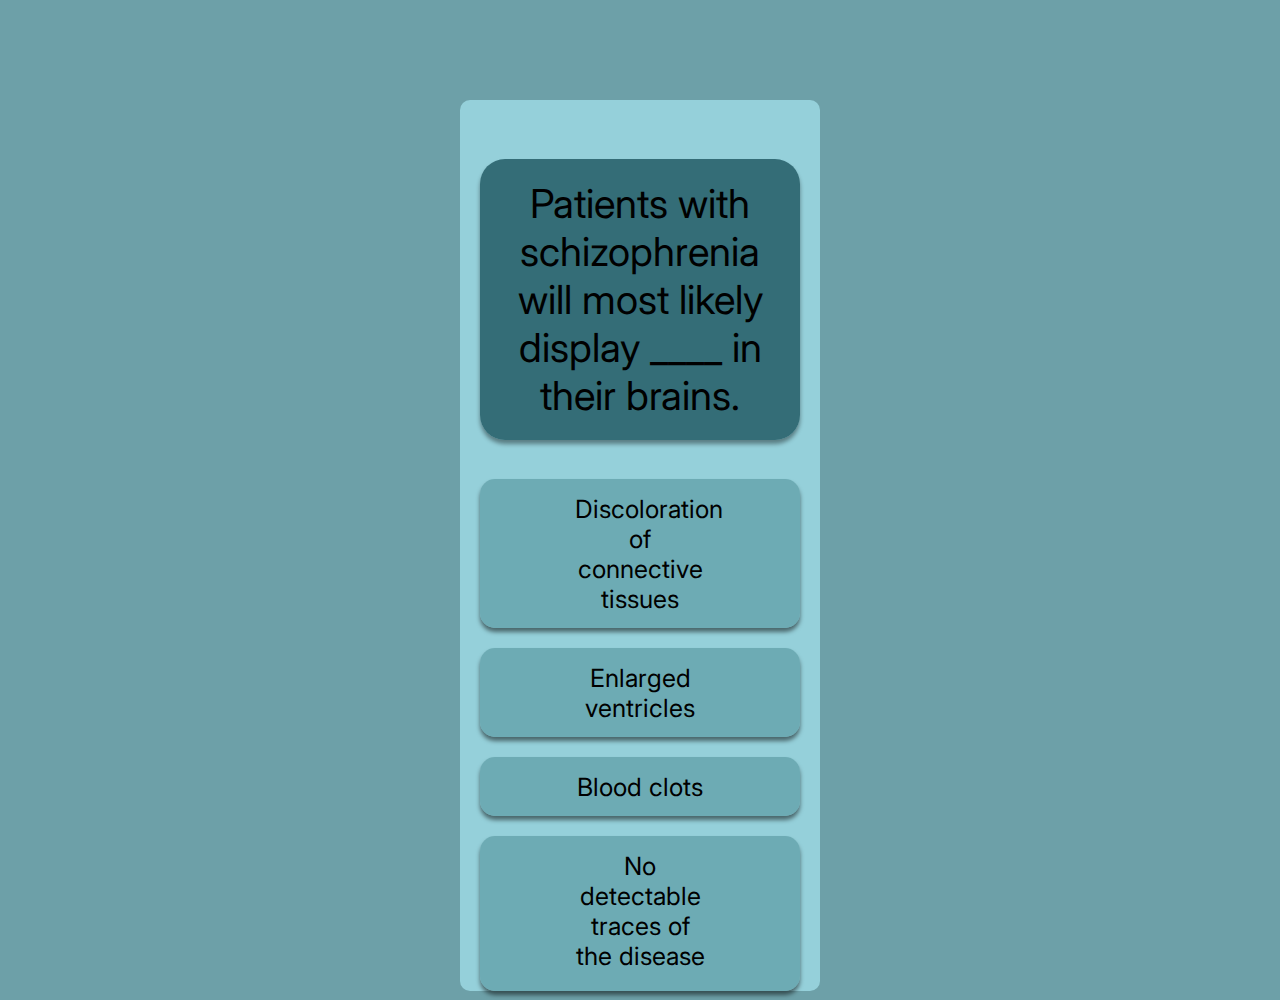
<file: quiz-3.html>
<!DOCTYPE html>
<html lang="ru">
  <head>
    <title>Quiz App</title>
    <link rel="stylesheet" href="css/style.css" />
    <meta http-equiv="Content-type" content="text/html;charset=UTF-8" />
    <meta
      name="viewport"
      content="width=device-width,initial-scale=1,maximum-scale=1,user-scalable=no"
    />
    <link
      href="https://fonts.googleapis.com/css?family=Manrope:500,600,700,800"
      rel="stylesheet"
    />
    <link
      href="https://fonts.googleapis.com/css?family=Roboto:500,600,700,900"
      rel="stylesheet"
    />
    <link
      href="https://fonts.googleapis.com/css?family=Poppins:500,600,"
      rel="stylesheet"
    />
  </head>
  <body>
    <header class="header">
      <div class="header__container"></div>
    </header>
    <main class="page">
      <section data-quiz="3" class="quiz hidden">
        <div class="quiz__container">
          <div class="quiz__box question-1">
            <div class="quiz__wrap">
              <div class="quiz__question">
                Patients with schizophrenia will most likely display ____ in
                their brains.
              </div>
            </div>
            <div class="quiz__variants">
              <div data-variant="1" class="quiz__variant">
                Discoloration of connective tissues
              </div>
              <div data-variant="2" class="quiz__variant">
                Enlarged ventricles
              </div>
              <div data-variant="3" class="quiz__variant">Blood clots</div>
              <div data-variant="4" class="quiz__variant">
                No detectable traces of the disease
              </div>
            </div>
          </div>
          <div class="quiz__box question-2">
            <div class="quiz__wrap">
              <div class="quiz__question">
                Who is known as the father of classical conditioning?
              </div>
            </div>
            <div class="quiz__variants">
              <div data-variant="1" class="quiz__variant">Ivan Pavlov</div>
              <div data-variant="2" class="quiz__variant">B.F. Skinner</div>
              <div data-variant="3" class="quiz__variant">Jean-Paul Sartre</div>
              <div data-variant="4" class="quiz__variant">Sigmund Freud</div>
            </div>
          </div>
          <div class="quiz__box question-3">
            <div class="quiz__wrap">
              <div class="quiz__question">
                Which type of behavior modification relies on consequences?
              </div>
            </div>
            <div class="quiz__variants">
              <div data-variant="1" class="quiz__variant">
                Classical conditioning
              </div>
              <div data-variant="2" class="quiz__variant">Aversion therapy</div>
              <div data-variant="3" class="quiz__variant">
                Operant conditioning
              </div>
              <div data-variant="4" class="quiz__variant">Flooding</div>
            </div>
          </div>
          <div class="quiz__box question-4">
            <div class="quiz__wrap">
              <div class="quiz__question">
                Who was the first woman to earn a Ph.D. in psychology?
              </div>
            </div>
            <div class="quiz__variants">
              <div data-variant="1" class="quiz__variant">
                Margaret Floy Washburn
              </div>
              <div data-variant="2" class="quiz__variant">
                Mary Whiton Calkins
              </div>
              <div data-variant="3" class="quiz__variant">
                Leta Stetter Hollingworth
              </div>
              <div data-variant="4" class="quiz__variant">
                Helen Thompson Woolley
              </div>
            </div>
          </div>
          <div class="quiz__box question-5">
            <div class="quiz__wrap">
              <div class="quiz__question">
                Which animals were primarily used in B.F. Skinners “Skinner
                Boxes” of operant conditioning?
              </div>
            </div>
            <div class="quiz__variants">
              <div data-variant="1" class="quiz__variant">Dogs</div>
              <div data-variant="2" class="quiz__variant">Rats</div>
              <div data-variant="3" class="quiz__variant">Cats</div>
              <div data-variant="4" class="quiz__variant">Rabbits</div>
            </div>
          </div>
          <div class="quiz__box question-6">
            <div class="quiz__wrap">
              <div class="quiz__question">
                According to Freud, which inner force contains the libido?
              </div>
            </div>
            <div class="quiz__variants">
              <div data-variant="1" class="quiz__variant">Superid</div>
              <div data-variant="2" class="quiz__variant">Id</div>
              <div data-variant="3" class="quiz__variant">Ego</div>
              <div data-variant="4" class="quiz__variant">Superego</div>
            </div>
          </div>
          <div class="quiz__box question-7">
            <div class="quiz__wrap">
              <div class="quiz__question">
                Which of these is not one of Freuds stages of psychosexual
                development?
              </div>
            </div>
            <div class="quiz__variants">
              <div data-variant="1" class="quiz__variant">Anal</div>
              <div data-variant="2" class="quiz__variant">Oral</div>
              <div data-variant="3" class="quiz__variant">Curious</div>
              <div data-variant="4" class="quiz__variant">Phallic</div>
            </div>
          </div>
          <div class="quiz__box question-8">
            <div class="quiz__wrap">
              <div class="quiz__question">
                Which of these might be prescribed to a patient who has been
                diagnosed with major depressive disorder?
              </div>
            </div>
            <div class="quiz__variants">
              <div data-variant="1" class="quiz__variant">Acetylcholine</div>
              <div data-variant="2" class="quiz__variant">DSM</div>
              <div data-variant="3" class="quiz__variant">Norepinephrine</div>
              <div data-variant="4" class="quiz__variant">SSRI</div>
            </div>
          </div>
        </div>
      </section>
      <section class="quiz__result hidden">
        <div class="quiz__container">
          <div class="quiz__wrap">
            <div class="quiz__title">Your score is</div>
            <div class="quiz__score"></div>
            <div class="quiz__result-buttons">
              <div class="quiz__restart">
                <button class="quiz__restart-btn">Restart</button>
              </div>
              <div class="quiz__mainpage">
                <button class="quiz__mainpage-btn">New quiz</button>
              </div>
            </div>
          </div>
        </div>
      </section>
    </main>
    <footer class="footer">
      <div class="footer__container"></div>
    </footer>
    <!-- <script src="js/script.js"></script> -->
    <script type="module" src="js/questions.js"></script>
    <script type="module" src="js/quiz-set.js"></script>
  </body>
</html>
</file>
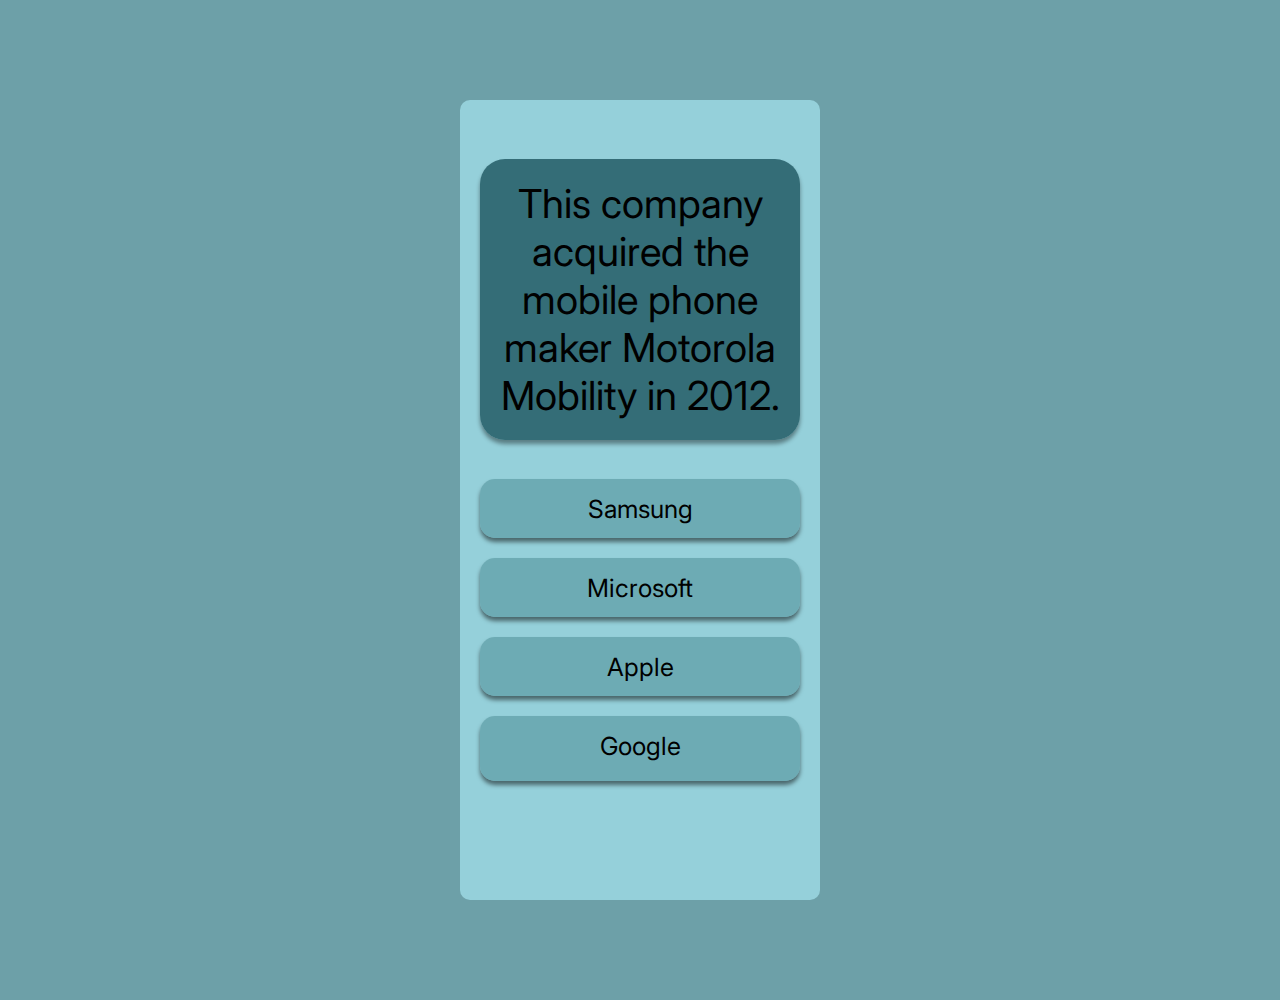
<file: quiz-4.html>
<!DOCTYPE html>
<html lang="ru">
  <head>
    <title>Quiz App</title>
    <link rel="stylesheet" href="css/style.css" />
    <meta http-equiv="Content-type" content="text/html;charset=UTF-8" />
    <meta
      name="viewport"
      content="width=device-width,initial-scale=1,maximum-scale=1,user-scalable=no"
    />
    <link
      href="https://fonts.googleapis.com/css?family=Manrope:500,600,700,800"
      rel="stylesheet"
    />
    <link
      href="https://fonts.googleapis.com/css?family=Roboto:500,600,700,900"
      rel="stylesheet"
    />
    <link
      href="https://fonts.googleapis.com/css?family=Poppins:500,600,"
      rel="stylesheet"
    />
  </head>
  <body>
    <header class="header">
      <div class="header__container"></div>
    </header>
    <main class="page">
      <section data-quiz="4" class="quiz hidden">
        <div class="quiz__container">
          <div class="quiz__box question-1">
            <div class="quiz__wrap">
              <div class="quiz__question">
                This company acquired the mobile phone maker Motorola Mobility
                in 2012.
              </div>
            </div>
            <div class="quiz__variants">
              <div data-variant="1" class="quiz__variant">Samsung</div>
              <div data-variant="2" class="quiz__variant">Microsoft</div>
              <div data-variant="3" class="quiz__variant">Apple</div>
              <div data-variant="4" class="quiz__variant">Google</div>
            </div>
          </div>
          <div class="quiz__box question-2">
            <div class="quiz__wrap">
              <div class="quiz__question">
                This company was famously started out of a Silicon Valley garage
                by two high-school friends.
              </div>
            </div>
            <div class="quiz__variants">
              <div data-variant="1" class="quiz__variant">Google</div>
              <div data-variant="2" class="quiz__variant">Viewsonic</div>
              <div data-variant="3" class="quiz__variant">Apple</div>
              <div data-variant="4" class="quiz__variant">Microsoft</div>
            </div>
          </div>
          <div class="quiz__box question-3">
            <div class="quiz__wrap">
              <div class="quiz__question">
                This tech company is the maker of the popular Galaxy brand of
                smartphones.
              </div>
            </div>
            <div class="quiz__variants">
              <div data-variant="1" class="quiz__variant">Sony</div>
              <div data-variant="2" class="quiz__variant">Huawei</div>
              <div data-variant="3" class="quiz__variant">Samsung</div>
              <div data-variant="4" class="quiz__variant">Google</div>
            </div>
          </div>
          <div class="quiz__box question-4">
            <div class="quiz__wrap">
              <div class="quiz__question">
                This companys first customer was Walt Disney Productions in
                1939, which bought audio technology to make the film Fantasia.
              </div>
            </div>
            <div class="quiz__variants">
              <div data-variant="1" class="quiz__variant">Hewlett-Packard</div>
              <div data-variant="2" class="quiz__variant">Beats Audio</div>
              <div data-variant="3" class="quiz__variant">Sony</div>
              <div data-variant="4" class="quiz__variant">LG</div>
            </div>
          </div>
          <div class="quiz__box question-5">
            <div class="quiz__wrap">
              <div class="quiz__question">
                The first product this company produced was an electric rice
                cooker.
              </div>
            </div>
            <div class="quiz__variants">
              <div data-variant="1" class="quiz__variant">Sony</div>
              <div data-variant="2" class="quiz__variant">KitchenAid</div>
              <div data-variant="3" class="quiz__variant">Whirlpool</div>
              <div data-variant="4" class="quiz__variant">Samsung</div>
            </div>
          </div>
          <div class="quiz__box question-6">
            <div class="quiz__wrap">
              <div class="quiz__question">
                The original name of this tech company was PCs Limited.
              </div>
            </div>
            <div class="quiz__variants">
              <div data-variant="1" class="quiz__variant">Dell</div>
              <div data-variant="2" class="quiz__variant">Dell</div>
              <div data-variant="3" class="quiz__variant">Intel</div>
              <div data-variant="4" class="quiz__variant">Hewlett-Packard</div>
            </div>
          </div>
          <div class="quiz__box question-7">
            <div class="quiz__wrap">
              <div class="quiz__question">
                This company got its start by selling books online.
              </div>
            </div>
            <div class="quiz__variants">
              <div data-variant="1" class="quiz__variant">Toshiba</div>
              <div data-variant="2" class="quiz__variant">Amazon</div>
              <div data-variant="3" class="quiz__variant">Apple</div>
              <div data-variant="4" class="quiz__variant">AOL</div>
            </div>
          </div>
          <div class="quiz__box question-8">
            <div class="quiz__wrap">
              <div class="quiz__question">
                This company is the number one manufacturer of semiconductor
                computer circuits—the guts of a computer.
              </div>
            </div>
            <div class="quiz__variants">
              <div data-variant="1" class="quiz__variant">Adobe</div>
              <div data-variant="2" class="quiz__variant">Apple</div>
              <div data-variant="3" class="quiz__variant">Amazon</div>
              <div data-variant="4" class="quiz__variant">AOL</div>
            </div>
          </div>
        </div>
      </section>
      <section class="quiz__result hidden">
        <div class="quiz__container">
          <div class="quiz__wrap">
            <div class="quiz__title">Your score is</div>
            <div class="quiz__score"></div>
            <div class="quiz__result-buttons">
              <div class="quiz__restart">
                <button class="quiz__restart-btn">Restart</button>
              </div>
              <div class="quiz__mainpage">
                <button class="quiz__mainpage-btn">New quiz</button>
              </div>
            </div>
          </div>
        </div>
      </section>
    </main>
    <footer class="footer">
      <div class="footer__container"></div>
    </footer>
    <!-- <script src="js/script.js"></script> -->
    <script type="module" src="js/questions.js"></script>
    <script type="module" src="js/quiz-set.js"></script>
  </body>
</html>
</file>
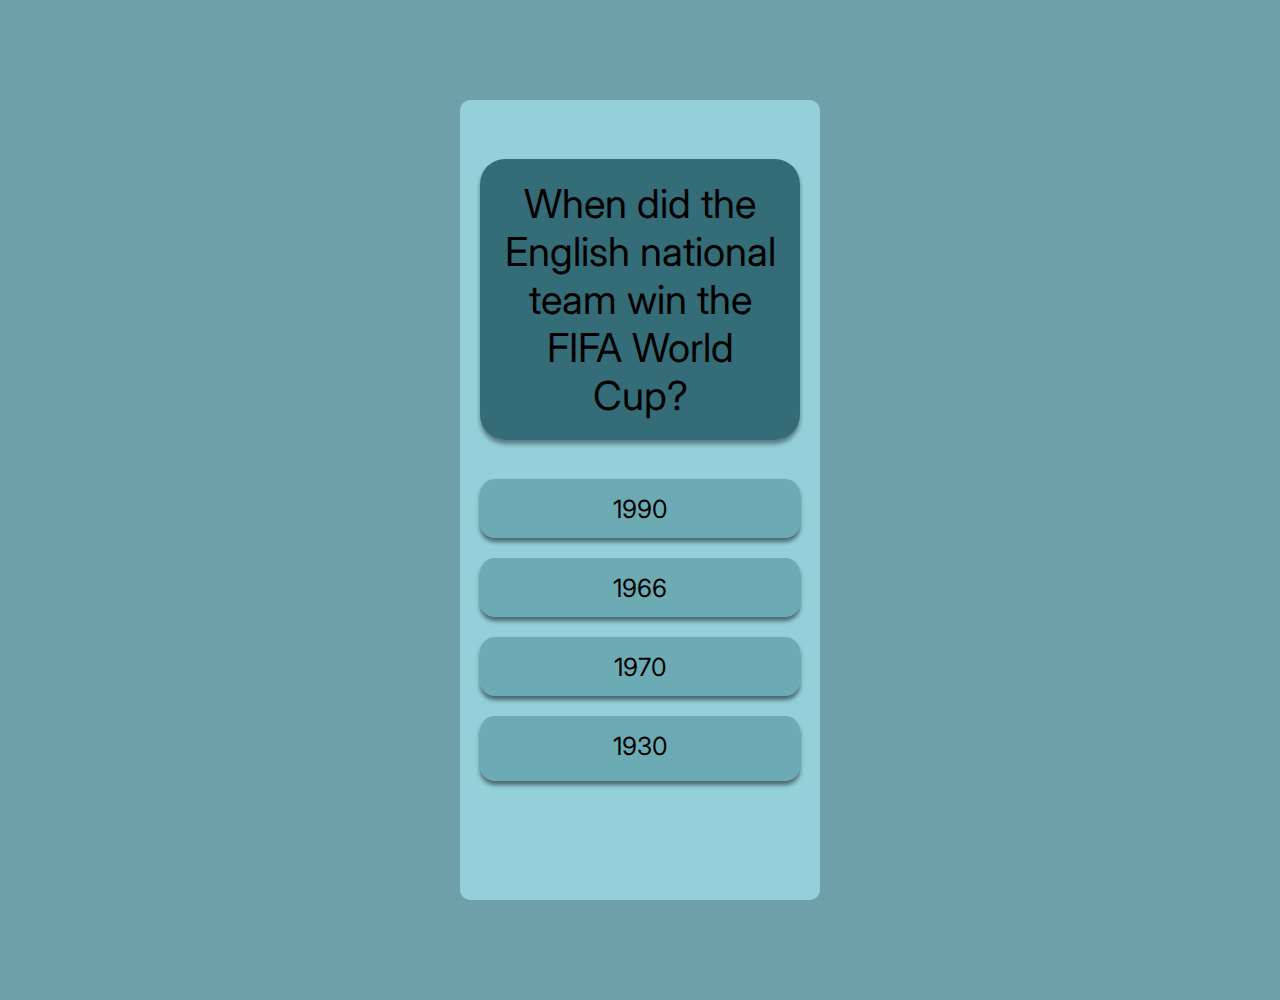
<file: quiz-5.html>
<!DOCTYPE html>
<html lang="ru">
  <head>
    <title>Quiz App</title>
    <link rel="stylesheet" href="css/style.css" />
    <meta http-equiv="Content-type" content="text/html;charset=UTF-8" />
    <meta
      name="viewport"
      content="width=device-width,initial-scale=1,maximum-scale=1,user-scalable=no"
    />
    <link
      href="https://fonts.googleapis.com/css?family=Manrope:500,600,700,800"
      rel="stylesheet"
    />
    <link
      href="https://fonts.googleapis.com/css?family=Roboto:500,600,700,900"
      rel="stylesheet"
    />
    <link
      href="https://fonts.googleapis.com/css?family=Poppins:500,600,"
      rel="stylesheet"
    />
  </head>
  <body>
    <header class="header">
      <div class="header__container"></div>
    </header>
    <main class="page">
      <section data-quiz="5" class="quiz hidden">
        <div class="quiz__container">
          <div class="quiz__box question-1">
            <div class="quiz__wrap">
              <div class="quiz__question">
                When did the English national team win the FIFA World Cup?
              </div>
            </div>
            <div class="quiz__variants">
              <div data-variant="1" class="quiz__variant">1990</div>
              <div data-variant="2" class="quiz__variant">1966</div>
              <div data-variant="3" class="quiz__variant">1970</div>
              <div data-variant="4" class="quiz__variant">1930</div>
            </div>
          </div>
          <div class="quiz__box question-2">
            <div class="quiz__wrap">
              <div class="quiz__question">
                In which country did the modern version of football originate?
              </div>
            </div>
            <div class="quiz__variants">
              <div data-variant="1" class="quiz__variant">England</div>
              <div data-variant="2" class="quiz__variant">Germany</div>
              <div data-variant="3" class="quiz__variant">Italy</div>
              <div data-variant="4" class="quiz__variant">Brazil</div>
            </div>
          </div>
          <div class="quiz__box question-3">
            <div class="quiz__wrap">
              <div class="quiz__question">
                Who was the first man to both captain and manage a World
                Cup-winning football team?
              </div>
            </div>
            <div class="quiz__variants">
              <div data-variant="1" class="quiz__variant">
                Franz Beckenbauer
              </div>
              <div data-variant="2" class="quiz__variant">Joseph Mercer</div>
              <div data-variant="3" class="quiz__variant">Bobby Charlton</div>
              <div data-variant="4" class="quiz__variant">Pelé</div>
            </div>
          </div>
          <div class="quiz__box question-4">
            <div class="quiz__wrap">
              <div class="quiz__question">
                What is the world governing body of amateur football
                competitions?
              </div>
            </div>
            <div class="quiz__variants">
              <div data-variant="1" class="quiz__variant">
                World Football Association (WFA)
              </div>
              <div data-variant="2" class="quiz__variant">
                Fédération Internationale des Echecs (FIDE)
              </div>
              <div data-variant="3" class="quiz__variant">
                International Football Association Board (IFAB
              </div>
              <div data-variant="4" class="quiz__variant">
                Fédération Internationale de Football Association (FIFA)
              </div>
            </div>
          </div>
          <div class="quiz__box question-5">
            <div class="quiz__wrap">
              <div class="quiz__question">
                In 1970, which football team won its third World Cup
                championship and thus claimed permanent ownership of the Jules
                Rimet Trophy?
              </div>
            </div>
            <div class="quiz__variants">
              <div data-variant="1" class="quiz__variant">Italy</div>
              <div data-variant="2" class="quiz__variant">Brazil</div>
              <div data-variant="3" class="quiz__variant">England</div>
              <div data-variant="4" class="quiz__variant">Germany</div>
            </div>
          </div>
          <div class="quiz__box question-6">
            <div class="quiz__wrap">
              <div class="quiz__question">
                Which football player, known as “Perola Negra,” led his squad to
                three World Cup championships?
              </div>
            </div>
            <div class="quiz__variants">
              <div data-variant="1" class="quiz__variant">Zico</div>
              <div data-variant="2" class="quiz__variant">
                Franz Beckenbauer
              </div>
              <div data-variant="3" class="quiz__variant">Pelé</div>
              <div data-variant="4" class="quiz__variant">Diego Maradona</div>
            </div>
          </div>
          <div class="quiz__box question-7">
            <div class="quiz__wrap">
              <div class="quiz__question">
                Known as “the Wizard of Dribble,” who was the first British
                footballer to be knighted?
              </div>
            </div>
            <div class="quiz__variants">
              <div data-variant="1" class="quiz__variant">Bobby Charlton</div>
              <div data-variant="2" class="quiz__variant">Bobby Robson</div>
              <div data-variant="3" class="quiz__variant">Stanley Matthews</div>
              <div data-variant="4" class="quiz__variant">Ronaldo</div>
            </div>
          </div>
          <div class="quiz__box question-8">
            <div class="quiz__wrap">
              <div class="quiz__question">
                Who is the best team in football 2022?
              </div>
            </div>
            <div class="quiz__variants">
              <div data-variant="1" class="quiz__variant">Liverpool</div>
              <div data-variant="2" class="quiz__variant">Manchester City</div>
              <div data-variant="3" class="quiz__variant">PSG</div>
              <div data-variant="4" class="quiz__variant">Bayern Munich</div>
            </div>
          </div>
        </div>
      </section>
      <section class="quiz__result hidden">
        <div class="quiz__container">
          <div class="quiz__wrap">
            <div class="quiz__title">Your score is</div>
            <div class="quiz__score"></div>
            <div class="quiz__result-buttons">
              <div class="quiz__restart">
                <button class="quiz__restart-btn">Restart</button>
              </div>
              <div class="quiz__mainpage">
                <button class="quiz__mainpage-btn">New quiz</button>
              </div>
            </div>
          </div>
        </div>
      </section>
    </main>
    <footer class="footer">
      <div class="footer__container"></div>
    </footer>
    <!-- <script src="js/script.js"></script> -->
    <script type="module" src="js/questions.js"></script>
    <script type="module" src="js/quiz-set.js"></script>
  </body>
</html>
</file>
<file: css/style.css>
@import url(https://fonts.googleapis.com/css?family=Inter:100,200,300,regular,500,600,700,800,900);
html {
  font-size: 10px;
  scroll-behavior: smooth;
}

body {
  -webkit-box-sizing: border-box;
          box-sizing: border-box;
  padding: 0px;
  height: 100vh;
  margin: 0;
  overflow-x: hidden;
}

[class*="__container"] {
  max-width: 1300px;
  margin: 0px auto;
  padding: 0 15px;
  -webkit-box-sizing: content-box;
          box-sizing: content-box;
}

.wrapper {
  min-height: 100%;
  overflow: hidden;
  display: -webkit-box;
  display: -ms-flexbox;
  display: flex;
  -webkit-box-orient: vertical;
  -webkit-box-direction: normal;
      -ms-flex-direction: column;
          flex-direction: column;
}

.main {
  -webkit-box-flex: 1;
      -ms-flex: 1 1 auto;
          flex: 1 1 auto;
}

.header {
  position: absolute;
  top: 0;
  left: 0;
  width: 100%;
  z-index: 50;
}

body {
  background-color: #6da0a8;
}

.pick {
  margin-top: 300px;
}

.pick__title {
  font-family: Inter;
  font-style: normal;
  font-weight: 400;
  font-size: 55px;
  line-height: 48px;
  text-align: center;
  color: #000000;
}

.pick__options {
  display: -ms-grid;
  display: grid;
  -ms-grid-columns: (1fr)[3];
      grid-template-columns: repeat(3, 1fr);
  gap: 20px;
}

.pick__option {
  background: #5d9ba4;
  -webkit-box-shadow: 0px 4px 4px rgba(0, 0, 0, 0.5);
          box-shadow: 0px 4px 4px rgba(0, 0, 0, 0.5);
  border-radius: 15px;
  cursor: pointer;
}

.pick__option:hover {
  background: #4d8a93;
}

.pick__info {
  display: -webkit-box;
  display: -ms-flexbox;
  display: flex;
  -webkit-box-orient: vertical;
  -webkit-box-direction: normal;
      -ms-flex-direction: column;
          flex-direction: column;
  height: 100%;
  -webkit-box-pack: end;
      -ms-flex-pack: end;
          justify-content: flex-end;
}

.pick__name {
  -webkit-box-flex: 0;
      -ms-flex: 0 1 50%;
          flex: 0 1 50%;
  margin-top: 40px;
  font-family: Inter;
  font-style: normal;
  font-weight: 400;
  font-size: 25px;
  line-height: 30px;
  text-align: center;
  color: #000000;
}

.pick__btn {
  margin-top: 40px;
  padding: 10px;
  margin: 0px auto;
  text-align: center;
}

.pick__start {
  cursor: pointer;
  font-family: Inter;
  font-style: normal;
  font-weight: 400;
  font-size: 25px;
  line-height: 30px;
  text-align: center;
  color: #000000;
  background: rgba(93, 155, 164, 0.9);
  -webkit-box-shadow: 0px 4px 4px rgba(0, 0, 0, 0.5);
          box-shadow: 0px 4px 4px rgba(0, 0, 0, 0.5);
  border-radius: 15px;
  padding: 10px 60px;
  margin-bottom: 30px;
}

.pick__start:hover {
  background: rgba(93, 155, 164, 0.9);
  -webkit-transform: scale(1.1);
          transform: scale(1.1);
}

.hidden {
  display: none;
}

.quiz {
  margin-top: 100px;
}

.quiz__container {
  margin: 0px auto;
}

.quiz__box {
  min-height: 800px;
  margin: 0px auto;
  max-width: 360px;
  background-color: #95d0da;
  border-radius: 10px;
}

.quiz__wrap {
  padding-top: 59px;
}

.quiz__question {
  margin-left: 20px;
  margin-right: 20px;
  font-family: Inter;
  font-style: normal;
  font-weight: 400;
  font-size: 40px;
  line-height: 48px;
  text-align: center;
  color: #000000;
  background: rgba(12, 67, 77, 0.7);
  -webkit-box-shadow: 0px 4px 4px rgba(0, 0, 0, 0.4);
          box-shadow: 0px 4px 4px rgba(0, 0, 0, 0.4);
  border-radius: 25px;
  padding: 21px 20px 20px 20px;
}

.quiz__variants {
  margin-top: 39px;
  margin-left: 20px;
  margin-right: 20px;
  margin-bottom: 20px;
}

.quiz__variant {
  cursor: pointer;
  font-family: Inter;
  font-style: normal;
  font-weight: 400;
  font-size: 25px;
  line-height: 30px;
  text-align: center;
  color: #000000;
  padding: 15px 95px 14px 95px;
  background: rgba(93, 155, 164, 0.7);
  -webkit-box-shadow: 0px 4px 4px rgba(0, 0, 0, 0.5);
          box-shadow: 0px 4px 4px rgba(0, 0, 0, 0.5);
  border-radius: 15px;
  max-width: 318px;
}

.quiz__variant:hover {
  background: rgba(93, 155, 164, 0.9);
  -webkit-transform: scale(1.1);
          transform: scale(1.1);
}

.quiz__variant {
  margin-bottom: 20px;
}

.quiz__variant:last-child {
  padding-bottom: 20px;
}

.quiz__answer {
  display: none;
  font-family: Inter;
  font-style: normal;
  font-weight: 400;
  font-size: 35px;
  line-height: 42px;
  text-align: center;
  color: #ff0000;
  text-shadow: 0px 4px 4px rgba(0, 0, 0, 0.25);
  margin-top: 26px;
}

.quiz__next {
  margin: 0px auto;
  text-align: center;
}

.quiz__btn {
  cursor: pointer;
  font-family: Inter;
  font-style: normal;
  font-weight: 400;
  font-size: 25px;
  line-height: 30px;
  text-align: center;
  color: #000000;
  margin-top: 20px;
  padding: 3px 26px 5px 26px;
  background: radial-gradient(55% 1171.6% at 50% 51.28%, #72adb6 0%, #366269 100%);
  border-radius: 25px;
}

.quiz__btn:hover {
  background: rgba(93, 155, 164, 0.9);
  -webkit-transform: scale(1.1);
          transform: scale(1.1);
}

.quiz__btn:active {
  background: rgba(93, 155, 164, 0.9);
  -webkit-transform: scale(0.9);
          transform: scale(0.9);
}

.quiz__btn:visited {
  background: rgba(93, 155, 164, 0.9);
  -webkit-transform: scale(0.9);
          transform: scale(0.9);
}

.quiz__result {
  margin-top: 200px;
}

.quiz__container {
  margin: 0px auto;
}

.quiz__wrap {
  text-align: center;
  margin: 0px auto;
}

.quiz__title {
  font-family: Inter;
  font-style: normal;
  font-weight: 400;
  font-size: 40px;
  line-height: 48px;
  text-align: center;
  color: #000000;
}

.quiz__score {
  font-family: Inter;
  font-style: normal;
  font-weight: 400;
  font-size: 40px;
  line-height: 48px;
  text-align: center;
  color: #000000;
}

.quiz__result-buttons {
  display: -webkit-box;
  display: -ms-flexbox;
  display: flex;
  -webkit-box-pack: center;
      -ms-flex-pack: center;
          justify-content: center;
  margin-top: 20px;
  -webkit-column-gap: 20px;
          column-gap: 20px;
}

.quiz__restart-btn {
  background: rgba(93, 155, 164, 0.7);
  -webkit-box-shadow: 0px 4px 4px rgba(0, 0, 0, 0.5);
          box-shadow: 0px 4px 4px rgba(0, 0, 0, 0.5);
  border-radius: 15px;
  font-family: Inter;
  font-style: normal;
  font-weight: 400;
  font-size: 25px;
  line-height: 30px;
  text-align: center;
  color: #000000;
  width: 300px;
  height: 75px;
  cursor: pointer;
}

.quiz__restart-btn:hover {
  background: rgba(93, 155, 164, 0.9);
  -webkit-transform: scale(1.1);
          transform: scale(1.1);
}

.quiz__restart-btn:active {
  background: rgba(93, 155, 164, 0.9);
  -webkit-transform: scale(0.9);
          transform: scale(0.9);
}

.quiz__restart-btn:visited {
  background: rgba(93, 155, 164, 0.9);
  -webkit-transform: scale(0.9);
          transform: scale(0.9);
}

.quiz__mainpage-btn {
  background: rgba(93, 155, 164, 0.7);
  -webkit-box-shadow: 0px 4px 4px rgba(0, 0, 0, 0.5);
          box-shadow: 0px 4px 4px rgba(0, 0, 0, 0.5);
  border-radius: 15px;
  font-family: Inter;
  font-style: normal;
  font-weight: 400;
  font-size: 25px;
  line-height: 30px;
  text-align: center;
  color: #000000;
  width: 300px;
  height: 75px;
  cursor: pointer;
}

.quiz__mainpage-btn:hover {
  background: rgba(93, 155, 164, 0.9);
  -webkit-transform: scale(1.1);
          transform: scale(1.1);
}

.quiz__mainpage-btn:active {
  background: rgba(93, 155, 164, 0.7);
  -webkit-transform: scale(1);
          transform: scale(1);
}

.quiz__mainpage-btn:visited {
  background: rgba(93, 155, 164, 0.7);
  -webkit-transform: scale(1);
          transform: scale(1);
}

@media (max-width: 1108px) {
  .pick {
    margin-top: 150px;
  }
  .pick__title {
    font-size: 30px;
    line-height: 36px;
  }
  .pick__options {
    -ms-grid-columns: (1fr)[1];
        grid-template-columns: repeat(1, 1fr);
  }
  .pick__option {
    margin-bottom: 20px;
  }
  .pick__info {
    font-size: 20px;
    line-height: 24px;
  }
  .pick__start {
    margin-top: 20px;
  }
}

@media (max-width: 678px) {
  .quiz {
    margin-top: 10px;
  }
  .quiz__box {
    min-height: 750px;
  }
  .quiz__result-buttons {
    -webkit-box-orient: vertical;
    -webkit-box-direction: normal;
        -ms-flex-direction: column;
            flex-direction: column;
    row-gap: 25px;
  }
  .quiz__restart-btn {
    width: 200px;
    height: 50px;
    font-size: 20px;
    line-height: 24px;
  }
  .quiz__mainpage-btn {
    width: 200px;
    height: 50px;
    font-size: 20px;
    line-height: 24px;
  }
  .pick__name {
    font-size: 20px;
    line-height: 24px;
    max-width: 200px;
    text-align: center;
    margin: 0px auto;
    margin-top: 20px;
  }
  .pick__btn {
    font-size: 20px;
    line-height: 24px;
    margin-left: 20px;
    margin-right: 20px;
    padding: 0;
  }
}

@media (max-width: 400px) {
  .quiz__question {
    font-size: 20px;
    line-height: 24px;
  }
  .quiz__variant {
    font-size: 20px;
    line-height: 24px;
  }
}
</file>
